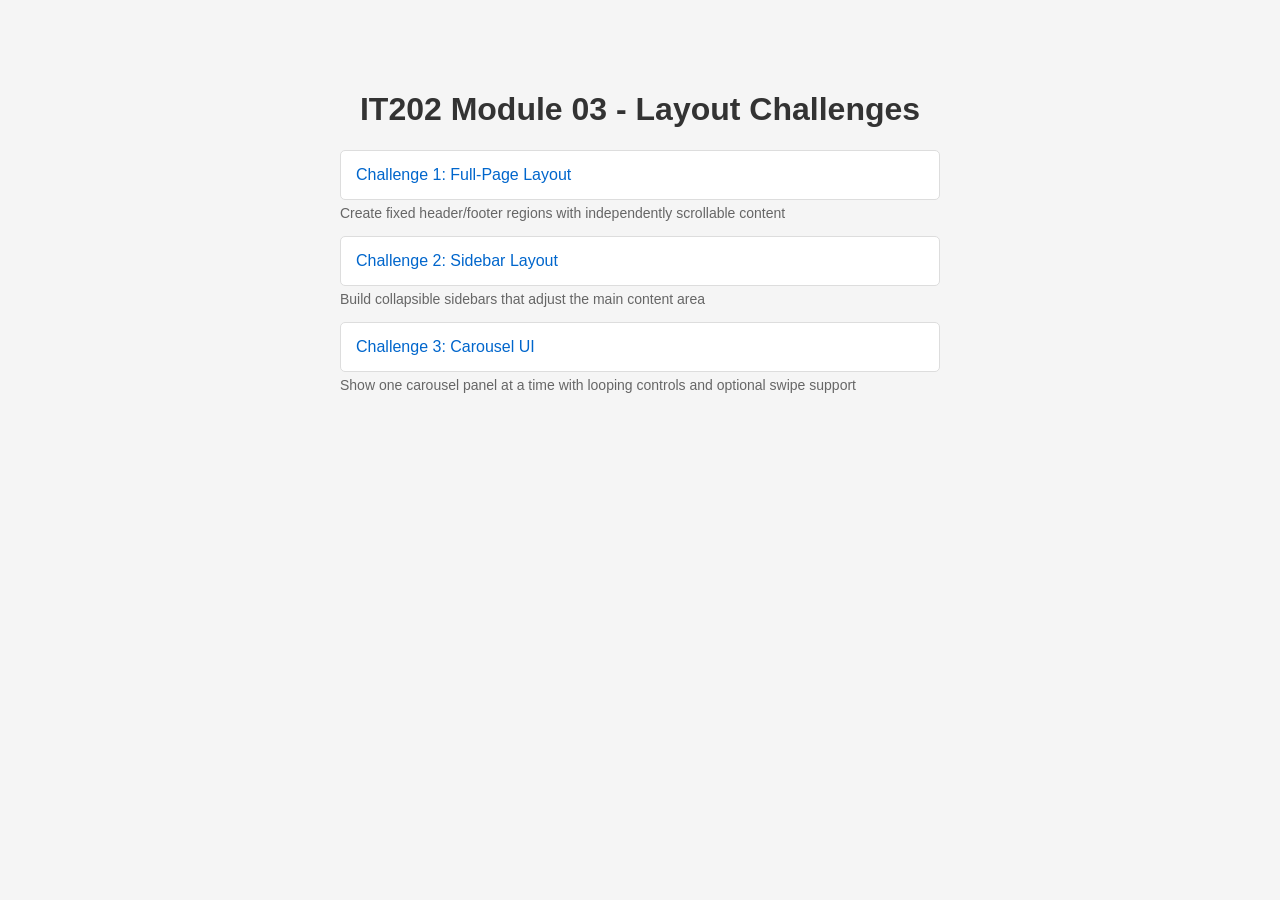
<file: public_html/m03/hw/index.html>
<!DOCTYPE html>
<html lang="en">
<head>
    <meta charset="UTF-8">
    <meta name="viewport" content="width=device-width, initial-scale=1.0">
    <title>IT202 Module 03 Challenges</title>
    <style>
        body {
            font-family: Arial, sans-serif;
            max-width: 600px;
            margin: 50px auto;
            padding: 20px;
            background-color: #f5f5f5;
        }

        h1 {
            text-align: center;
            color: #333;
        }

        .challenge-list {
            list-style: none;
            padding: 0;
        }

        .challenge-list li {
            margin-bottom: 15px;
        }

        .challenge-list a {
            display: block;
            padding: 15px;
            background-color: #fff;
            border: 1px solid #ddd;
            border-radius: 5px;
            text-decoration: none;
            color: #0066cc;
            font-size: 16px;
            transition: all 0.3s ease;
        }

        .challenge-list a:hover {
            background-color: #0066cc;
            color: white;
            box-shadow: 0 2px 8px rgba(0, 0, 0, 0.1);
        }

        .description {
            font-size: 14px;
            color: #666;
            margin-top: 5px;
        }
    </style>
</head>
<body>
    <h1>IT202 Module 03 - Layout Challenges</h1>
    <ul class="challenge-list">
        <li>
            <a href="challenge1.html">Challenge 1: Full-Page Layout</a>
            <div class="description">Create fixed header/footer regions with independently scrollable content</div>
        </li>
        <li>
            <a href="challenge2.html">Challenge 2: Sidebar Layout</a>
            <div class="description">Build collapsible sidebars that adjust the main content area</div>
        </li>
        <li>
            <a href="challenge3.html">Challenge 3: Carousel UI</a>
            <div class="description">Show one carousel panel at a time with looping controls and optional swipe support</div>
        </li>
    </ul>
</body>
</html>
</file>
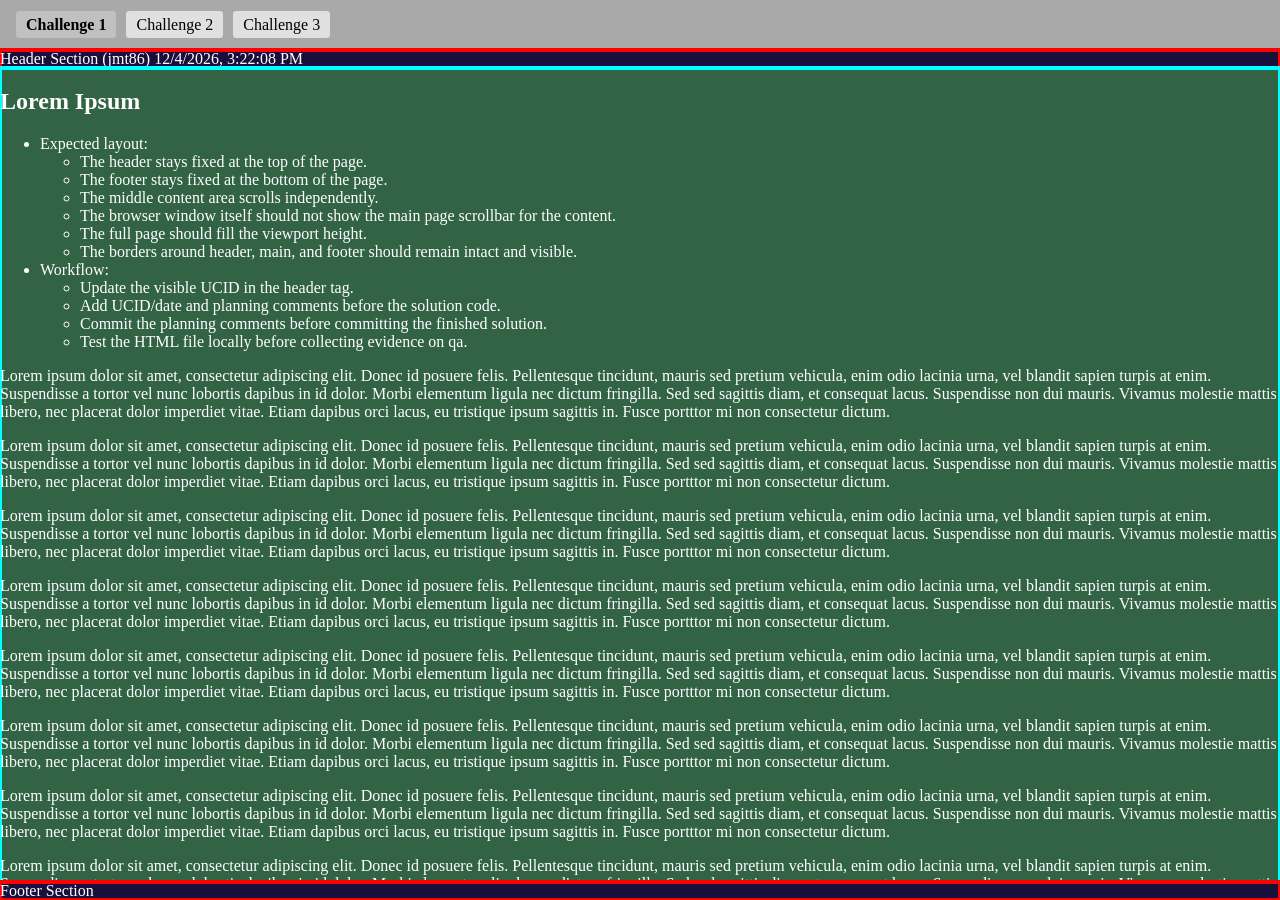
<file: public_html/m03/hw/challenge1.html>
<!--
Challenge 1: Full-Page Layout with Scrollable Content
-----------------------------------------------------
Requirements:
    Goal: edit the allowed style area to solve the fixed-layout challenge.

    Expected layout:
    1. The header stays fixed at the top of the page.
    2. The footer stays fixed at the bottom of the page.
    3. The middle content area scrolls independently.
    4. The browser window itself should not show the main page scrollbar for the content.
    5. The full page should fill the viewport height.
    6. The borders around header, main, and footer should remain intact and visible.

Workflow:
    1. Update the visible UCID in the header tag.
    2. Add UCID/date and planning comments before the solution code.
    3. Commit the planning comments before committing the finished solution.
    4. Test the HTML file locally before collecting evidence on qa.

Notes:
 - Edit only your UCID and the style block at the bottom of this file.
 - Do not edit styles.css, utils.js, or the page markup outside the allowed areas.
 - Any CSS approach is acceptable if the required behavior is accomplished.
-->

<!DOCTYPE html>
<html lang="en">

<head>
    <meta charset="UTF-8">
    <meta name="viewport" content="width=device-width, initial-scale=1.0">
    <title>Full-Page Layout </title>
    <link rel="stylesheet" href="styles.css">
</head>

<body class="challenge1">
    <nav>
        <ul>
            <li><a href="challenge1.html" class="active">Challenge 1</a></li>
            <li><a href="challenge2.html">Challenge 2</a></li>
            <li><a href="challenge3.html">Challenge 3</a></li>
        </ul>
    </nav>
    <header>Header Section (jmt86)</header>
    <main>
        <div class="content">
            <h2>Lorem Ipsum</h2>
            <section>
                <ul>
                    <li>Expected layout:
                        <ul>
                            <li>The header stays fixed at the top of the page.</li>
                            <li>The footer stays fixed at the bottom of the page.</li>
                            <li>The middle content area scrolls independently.</li>
                            <li>The browser window itself should not show the main page scrollbar for the content.</li>
                            <li>The full page should fill the viewport height.</li>
                            <li>The borders around header, main, and footer should remain intact and visible.</li>
                        </ul>
                    </li>
                    <li>Workflow:
                        <ul>
                            <li>Update the visible UCID in the header tag.</li>
                            <li>Add UCID/date and planning comments before the solution code.</li>
                            <li>Commit the planning comments before committing the finished solution.</li>
                            <li>Test the HTML file locally before collecting evidence on qa.</li>
                        </ul>
                    </li>
                </ul>
            </section>
            <p>Lorem ipsum dolor sit amet, consectetur adipiscing elit. Donec id posuere felis. Pellentesque tincidunt,
                mauris sed pretium vehicula, enim odio lacinia urna, vel blandit sapien turpis at enim. Suspendisse a
                tortor vel nunc lobortis dapibus in id dolor. Morbi elementum ligula nec dictum fringilla. Sed sed
                sagittis diam, et consequat lacus. Suspendisse non dui mauris. Vivamus molestie mattis libero, nec
                placerat dolor imperdiet vitae. Etiam dapibus orci lacus, eu tristique ipsum sagittis in. Fusce
                portttor mi non consectetur dictum.</p>
        </div>
    </main>

    <footer>Footer Section</footer>
    <script src="utils.js"></script>

    <style>

        /* =======================================================
           UCID / PLANNING COMMENTS
           Name: jmt86
           Date: June 22, 2026
           Approach: 
           1. Set the body height to exactly 100vh using flexbox 
              layout directed in a column configuration.
           2. Apply overflow: hidden to the body container to 
              eliminate the global system browser scrollbar.
           3. Allow the header, nav, and footer wrappers to hold 
              their exact structural sizes without shrinking down.
           4. Enforce flex-grow: 1 on the main element container 
              and set overflow-y: auto to completely isolate 
              scrolling behavior within the content box.
           ======================================================= */

           body.challenge1 {
            margin: 0;
            padding: 0;
            height: 100vh;
            display: flex;
            flex-direction: column;
            overflow: hidden;
           }

           nav, header, footer {
            flex-shrink: 0;
           }

           main {
            flex-grow: 1;
            overflow-y: auto;
            box-sizing: border-box;
           }
         </style>
</body>

    </html>
</file>
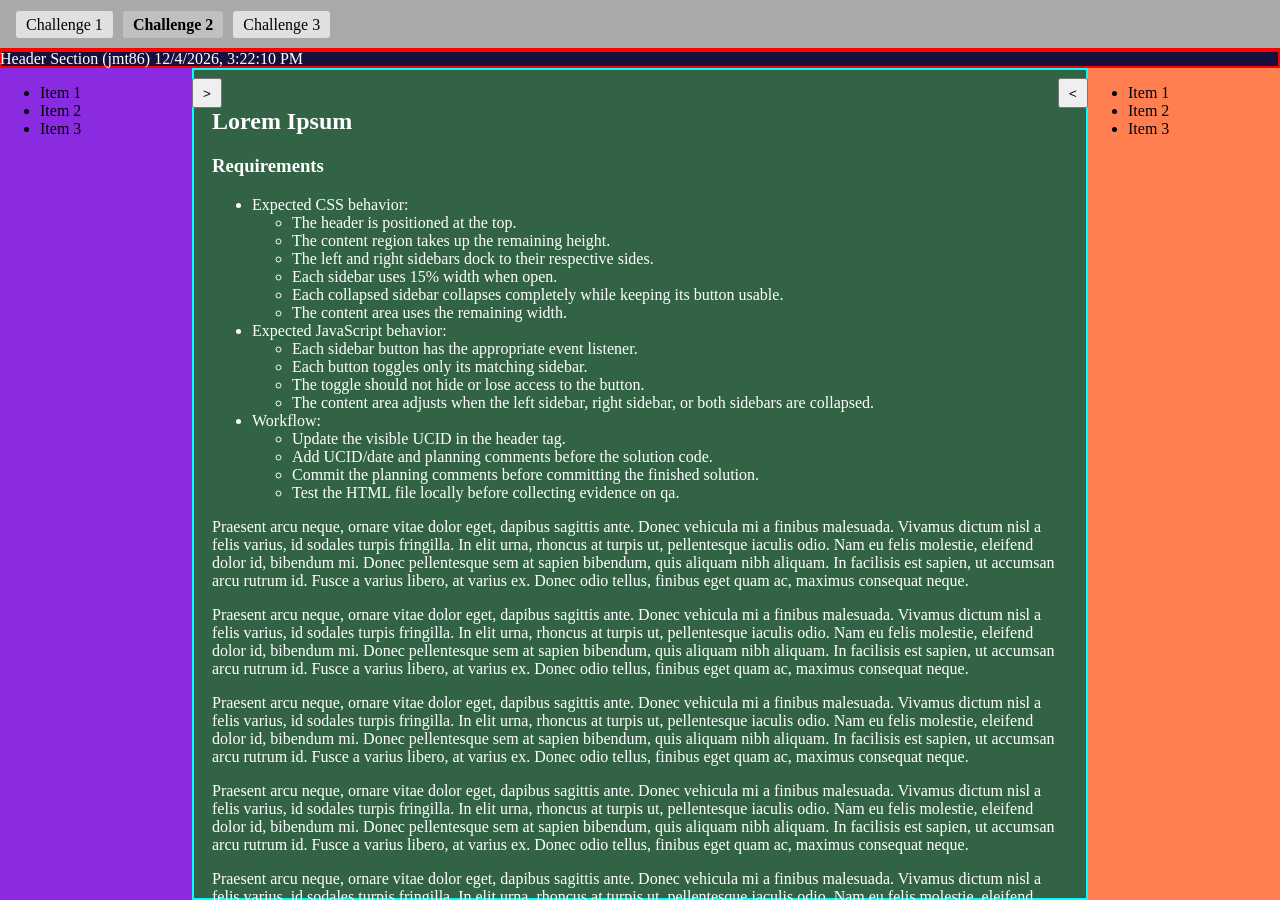
<file: public_html/m03/hw/challenge2.html>
<!--
Challenge 2: Sidebar Layout with Collapsing Sidebars
-----------------------------------------------------
Requirements:
    Goal: edit the allowed style and script areas to solve the sidebar layout and toggle challenge.

    Expected CSS behavior:
    1. The header is positioned at the top.
    2. The content region takes up the remaining height.
    3. The left and right sidebars dock to their respective sides.
    4. Each sidebar uses 15% width when open.
    5. Each collapsed sidebar collapses completely while keeping its button usable.
    6. The content area uses the remaining width.

    Expected JavaScript behavior:
    1. Each sidebar button has the appropriate event listener.
    2. Each button toggles only its matching sidebar.
    3. The toggle should not hide or lose access to the button.
    4. The content area adjusts when the left sidebar, right sidebar, or both sidebars are collapsed.

Workflow:
    1. Update the visible UCID in the header tag.
    2. Add UCID/date and planning comments before the solution code.
    3. Commit the planning comments before committing the finished solution.
    4. Test the HTML file locally before collecting evidence on qa.

Notes:
 - Edit only your UCID, the style block, and the script block at the bottom of this file.
 - Do not edit styles.css, utils.js, or the page markup outside the allowed areas.
 - Any CSS/JavaScript approach is acceptable if the required behavior is accomplished.
 - A collapsed sidebar must collapse completely, but the button must remain usable.

-->

<!DOCTYPE html>
<html lang="en">

<head>
    <meta charset="UTF-8">
    <meta name="viewport" content="width=device-width, initial-scale=1.0">
    <title>Sidebar Layout</title>
    <link rel="stylesheet" href="styles.css">
</head>

<body class="challenge2">
    <nav>
        <ul>
            <li><a href="challenge1.html">Challenge 1</a></li>
            <li><a href="challenge2.html" class="active">Challenge 2</a></li>
            <li><a href="challenge3.html">Challenge 3</a></li>
        </ul>
    </nav>
    <header>Header Section (jmt86)</header>
    <div class="container">
        <aside id="left-sidebar">
            <button>&gt;</button>
            <ul>
                <li>Item 1</li>
                <li>Item 2</li>
                <li>Item 3</li>
            </ul>
        </aside>

        <main class="content">
            <h2>Lorem Ipsum</h2>
            <section>
                <h3>Requirements</h3>
                <ul>
                    <li>Expected CSS behavior:
                        <ul>
                            <li>The header is positioned at the top.</li>
                            <li>The content region takes up the remaining height.</li>
                            <li>The left and right sidebars dock to their respective sides.</li>
                            <li>Each sidebar uses 15% width when open.</li>
                            <li>Each collapsed sidebar collapses completely while keeping its button usable.</li>
                            <li>The content area uses the remaining width.</li>
                        </ul>
                    </li>
                    <li>Expected JavaScript behavior:
                        <ul>
                            <li>Each sidebar button has the appropriate event listener.</li>
                            <li>Each button toggles only its matching sidebar.</li>
                            <li>The toggle should not hide or lose access to the button.</li>
                            <li>The content area adjusts when the left sidebar, right sidebar, or both sidebars are collapsed.</li>
                        </ul>
                    </li>
                    <li>Workflow:
                        <ul>
                            <li>Update the visible UCID in the header tag.</li>
                            <li>Add UCID/date and planning comments before the solution code.</li>
                            <li>Commit the planning comments before committing the finished solution.</li>
                            <li>Test the HTML file locally before collecting evidence on qa.</li>
                        </ul>
                    </li>
                </ul>
            </section>
            <p>Praesent arcu neque, ornare vitae dolor eget, dapibus sagittis ante. Donec vehicula mi a finibus
                malesuada. Vivamus dictum nisl a felis varius, id sodales turpis fringilla. In elit urna, rhoncus at
                turpis ut, pellentesque iaculis odio. Nam eu felis molestie, eleifend dolor id, bibendum mi. Donec
                pellentesque sem at sapien bibendum, quis aliquam nibh aliquam. In facilisis est sapien, ut accumsan
                arcu rutrum id. Fusce a varius libero, at varius ex. Donec odio tellus, finibus eget quam ac, maximus
                consequat neque.</p>
        </main>

        <aside id="right-sidebar">
            <button>&lt;</button>
            <ul>
                <li>Item 1</li>
                <li>Item 2</li>
                <li>Item 3</li>
            </ul>
        </aside>
    </div>

    <script src="utils.js"></script>

    <script>
        /* =======================================================
           UCID / PLANNING COMMENTS (JAVASCRIPT)
           Name: jmt86
           Date: June 22, 2026
           Approach:
           1. Select left and right sidebar DOM container nodes.
           2. Extract the button triggers inside each respective container.
           3. Attach click event listeners that toggle a ".collapsed" class.
           4. Programmatically update button arrows to match open/closed states.
           ======================================================= */

        document.addEventListener("DOMContentLoaded", () => {
            const leftSidebar = document.getElementById("left-sidebar");
            const rightSidebar = document.getElementById("right-sidebar");
            
            const leftBtn = leftSidebar.querySelector("button");
            const rightBtn = rightSidebar.querySelector("button");

            leftBtn.addEventListener("click", () => {
                leftSidebar.classList.toggle("collapsed");
                // Flip arrow visual indication
                leftBtn.innerHTML = leftSidebar.classList.contains("collapsed") ? "&lt;" : "&gt;";
            });

            rightBtn.addEventListener("click", () => {
                rightSidebar.classList.toggle("collapsed");
                // Flip arrow visual indication
                rightBtn.innerHTML = rightSidebar.classList.contains("collapsed") ? "&gt;" : "&lt;";
            });
        });
    </script>

    <style>
        /* =======================================================
           UCID / PLANNING COMMENTS (CSS)
           Name: jmt86
           Date: June 22, 2026
           Approach:
           1. Turn body into a vertical layout grid container filling 100vh viewport space.
           2. Turn the inner layout structural .container wrapper into a horizontal flexbox row.
           3. Fix sidebars to width: 15% when open, shifting contents to overflow: visible.
           4. Apply width: 0 and overflow: hidden via a utility .collapsed helper rule.
           5. Use position: absolute on buttons so they poke out cleanly when structural width collapses.
           ======================================================= */

        body.challenge2 {
            margin: 0;
            padding: 0;
            height: 100vh;
            display: flex;
            flex-direction: column;
        }

        nav, header {
            flex-shrink: 0;
        }

        .container {
            display: flex;
            flex-grow: 1;
            width: 100%;
            position: relative;
            overflow: hidden;
        }

        aside {
            width: 15%;
            flex-shrink: 0;
            position: relative; /* Allows nested button tracking pin points */
            transition: width 0.3s cubic-bezier(0.25, 0.8, 0.25, 1);
            box-sizing: border-box;
        }

        /* Enforce absolute closure while saving button accessibility */
        aside.collapsed {
            width: 0 !important;
        }

        /* Keep list elements clean from overlapping during narrow animations */
        aside ul {
            width: 100%;
            min-width: 120px; 
            box-sizing: border-box;
            transition: opacity 0.2s ease;
        }

        aside.collapsed ul {
            opacity: 0;
            pointer-events: none;
        }

        /* Absolute placement to keep toggle triggers accessible outside zero-width frames */
        #left-sidebar button {
            position: absolute;
            right: -30px;
            top: 10px;
            z-index: 10;
            width: 30px;
            height: 30px;
        }

        #right-sidebar button {
            position: absolute;
            left: -30px;
            top: 10px;
            z-index: 10;
            width: 30px;
            height: 30px;
        }

        /* Central workspace element scales up dynamically to claim structural vacancy */
        main.content {
            flex-grow: 1;
            overflow-y: auto;
            padding: 20px;
            box-sizing: border-box;
        }
    </style>
</body>

</html>
</file>
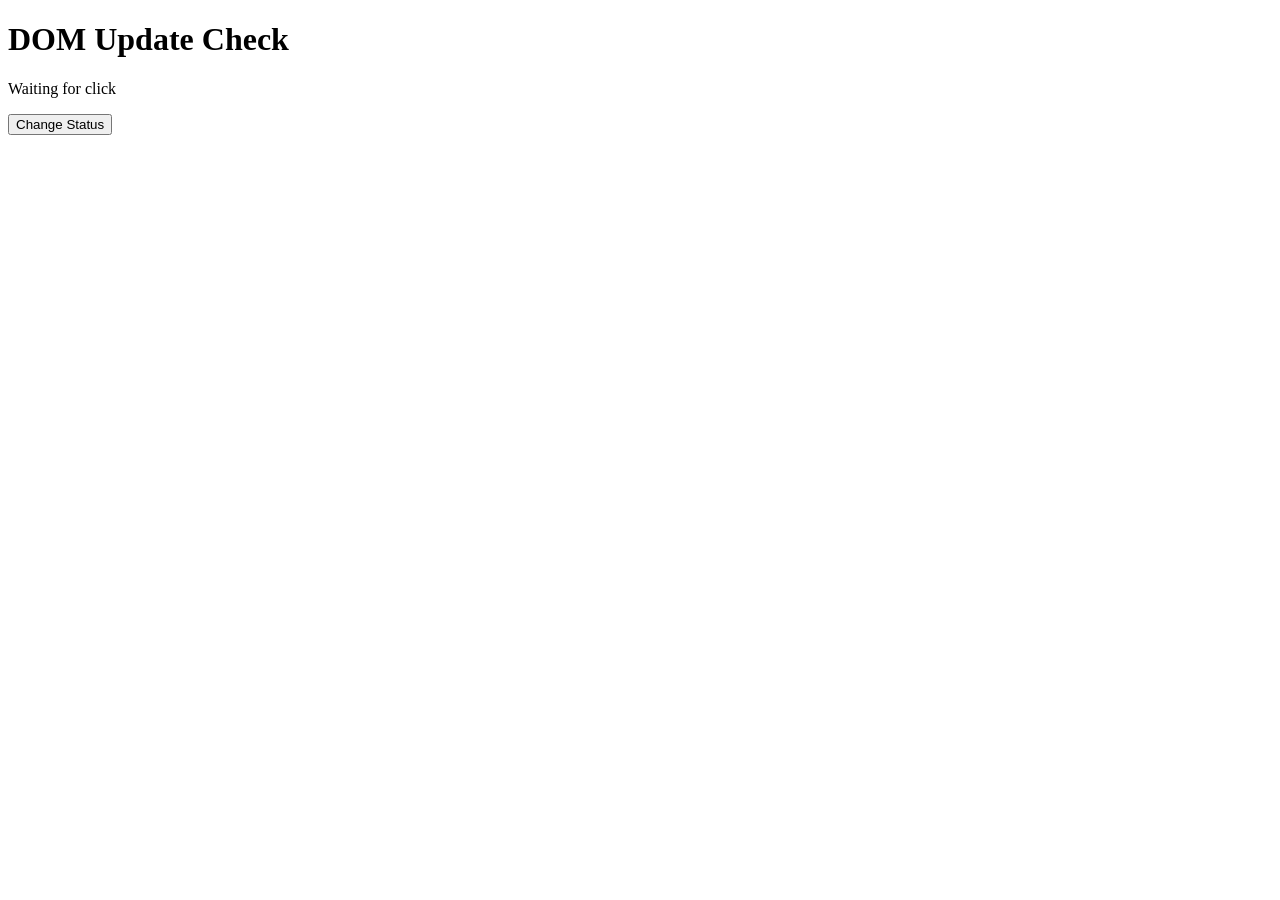
<file: public_html/m03/lessons/button.html>
<!doctype html>
<html lang="en">

<head>
    <meta charset="UTF-8">
    <title>DOM Update Check</title>
    <script defer src="status.js">
        
    </script>
</head>

<body>
    <main>
        <h1>DOM Update Check</h1>
        <p id="status">Waiting for click</p>
        <button id="changeStatus" type="button">Change Status</button>
    </main>


</body>

</html>
</file>
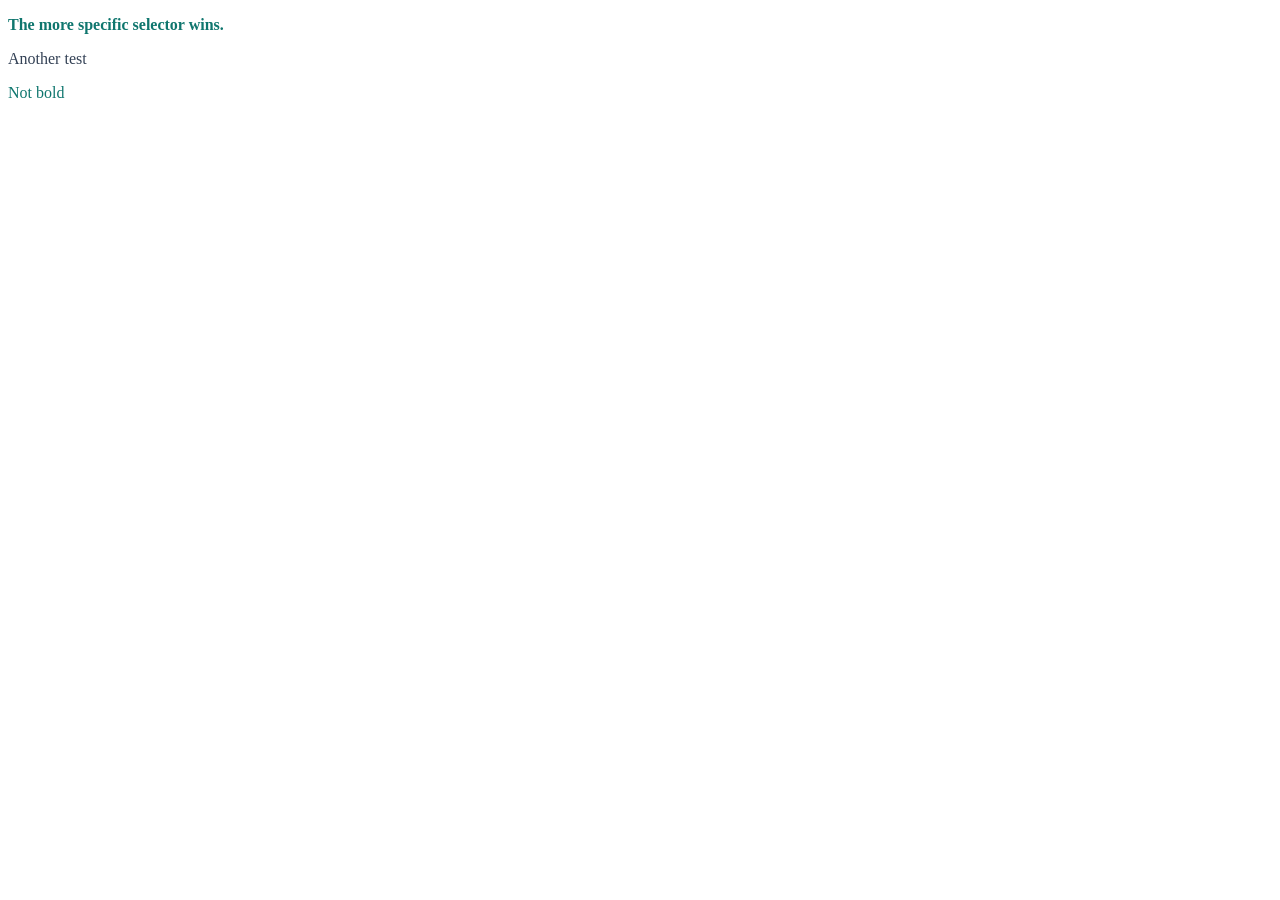
<file: public_html/m03/lessons/cascade.html>
<!doctype html>
<html lang="en">
<head>
  <meta charset="UTF-8">
  <title>Cascade And Specificity</title>
  <style>
    p {
      color: #334155;
    }

    .status-message {
      color: #0f766e;
    }

    .page-shell .status-message {
      font-weight: bold;
    }
  </style>
</head>
<body>
  <main class="page-shell">
    <p class="status-message">The more specific selector wins.</p>
    <p>Another test</p>
  </main>
  <footer>
    <p class="status-message">Not bold</p>
  </footer>
</body>
</html>
</file>
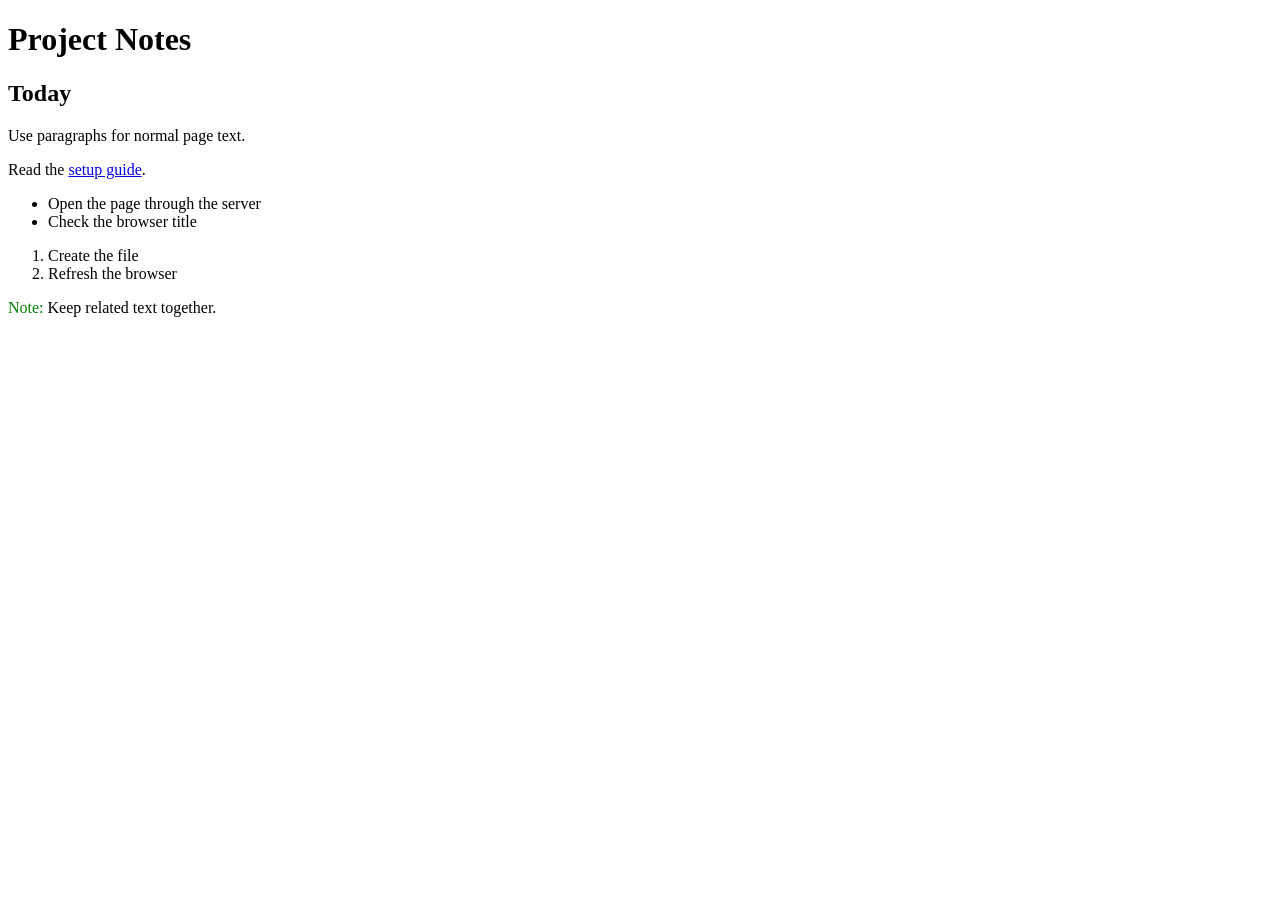
<file: public_html/m03/lessons/common-elements.html>
<!doctype html>
<html lang="en">
<head>
  <meta charset="UTF-8">
  <title>Common Content Elements</title>
  <style>
    .label{
        color: green;
    }
  </style>
</head>
<body>
  <main>
    <h1>Project Notes</h1>
    <h2>Today</h2>

    <p>Use paragraphs for normal page text.</p>

    <p>
      Read the
      <a href="/docs/setup.html">setup guide</a>.
    </p>

    <ul>
      <li>Open the page through the server</li>
      <li>Check the browser title</li>
    </ul>

    <ol>
      <li>Create the file</li>
      <li>Refresh the browser</li>
    </ol>

    <div class="notice">
      <span class="label">Note:</span>
      Keep related text together.
    </div>
  </main>
</body>
</html>
</file>
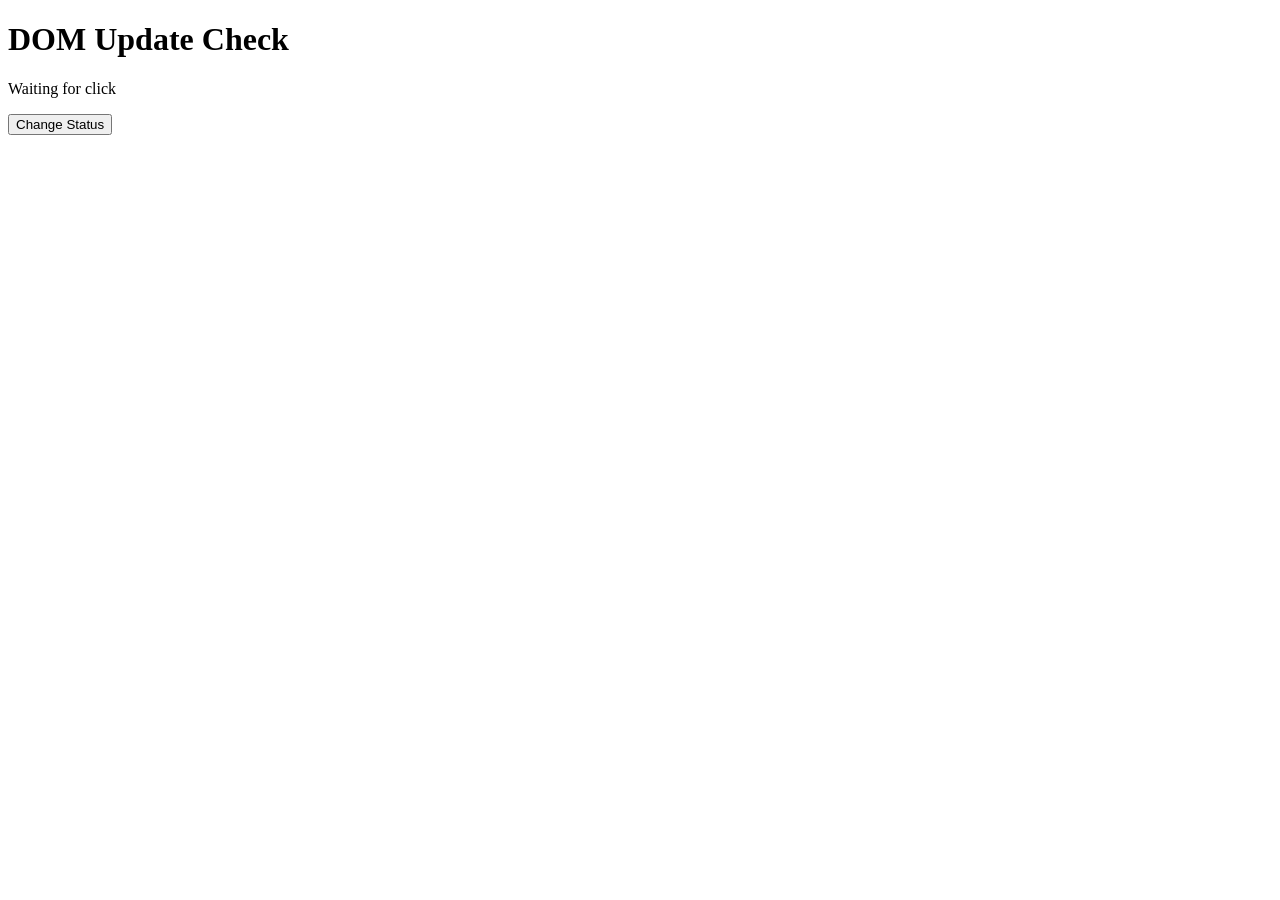
<file: public_html/m03/lessons/dom-update.html>
<!doctype html>
<html lang="en">
<head>
  <meta charset="UTF-8">
  <title>DOM Update Check</title>
</head>
<body>
  <main>
    <h1>DOM Update Check</h1>
    <p id="status">Waiting for click</p>
    <button id="changeStatus" type="button">Change Status</button>
  </main>

  <script>
    const status = document.querySelector("#status");
    const button = document.querySelector("#changeStatus");

    // Confirms both selectors found an element.
    console.log(status, button);

    button.addEventListener("click", function () {
      status.textContent = "Button clicked!";
    });
  </script>
</body>
</html>
</file>
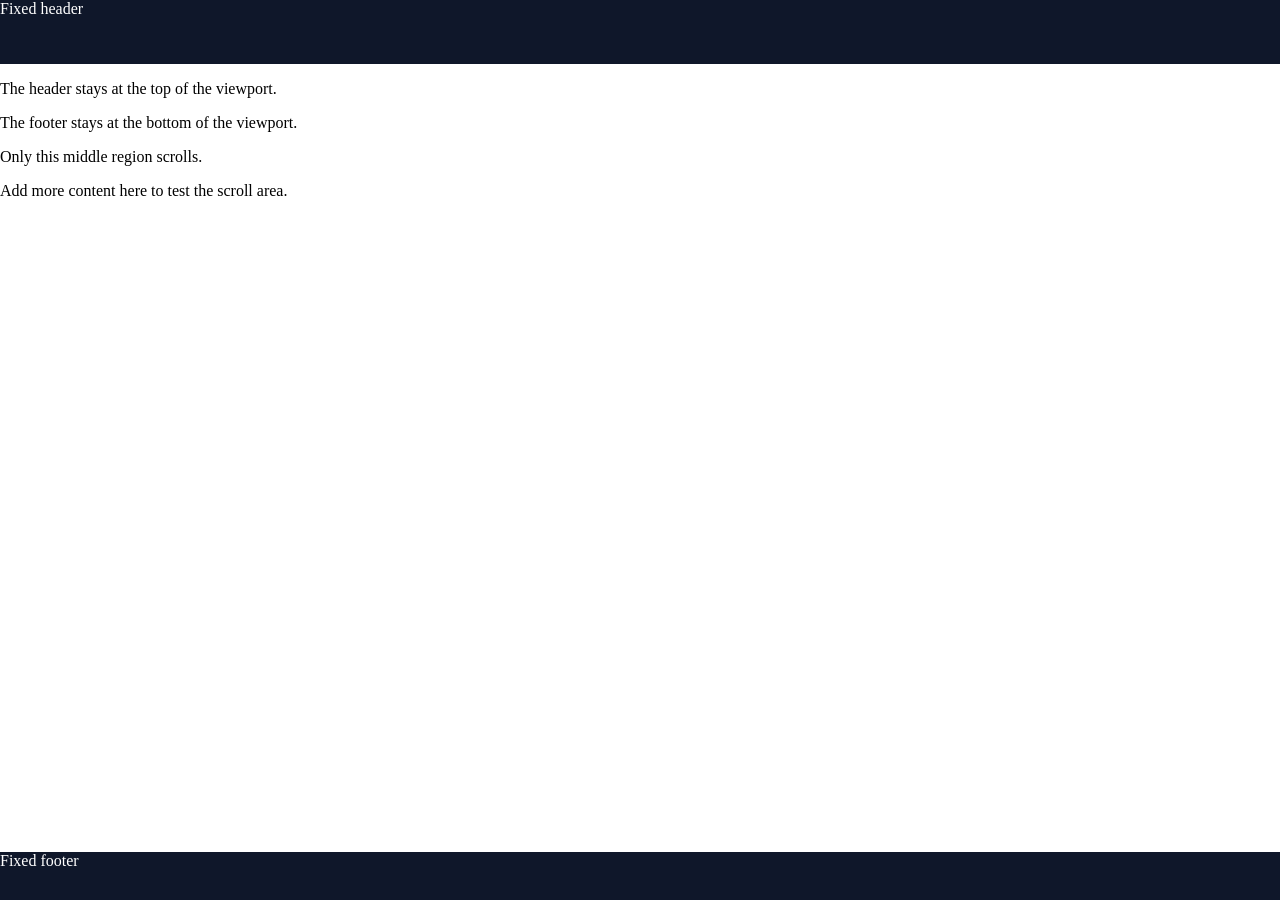
<file: public_html/m03/lessons/fixed-layout.html>
<!doctype html>
<html lang="en">
<head>
  <meta charset="UTF-8">
  <title>Fixed Header</title>
  <style>
    body {
      margin: 0;
      overflow:hidden;
    }

    .site-header {
      position: fixed;
      top: 0;
      left: 0;
      right: 0;
      height: 4rem;
      background: #0f172a;
      color: white;
    }
    .site-footer {
      position: fixed;
      bottom: 0;
      left: 0;
      right: 0;
      height: 3rem;
      background: #0f172a;
      color: white;
    }

    .page-content {
      height: calc(100vh - 7rem);
      margin-top: 4rem;
      margin-bottom: 3rem;
      overflow: auto;
    }
  </style>
</head>
<body>
  <header class="site-header">Fixed header</header>
  <main class="page-content">
    <p>The header stays at the top of the viewport.</p>
    <p>The footer stays at the bottom of the viewport.</p>
    <p>Only this middle region scrolls.</p>
    <p>Add more content here to test the scroll area.</p>

    
  </main>
  <footer class="site-footer">Fixed footer</footer>
</body>
</html>
</file>
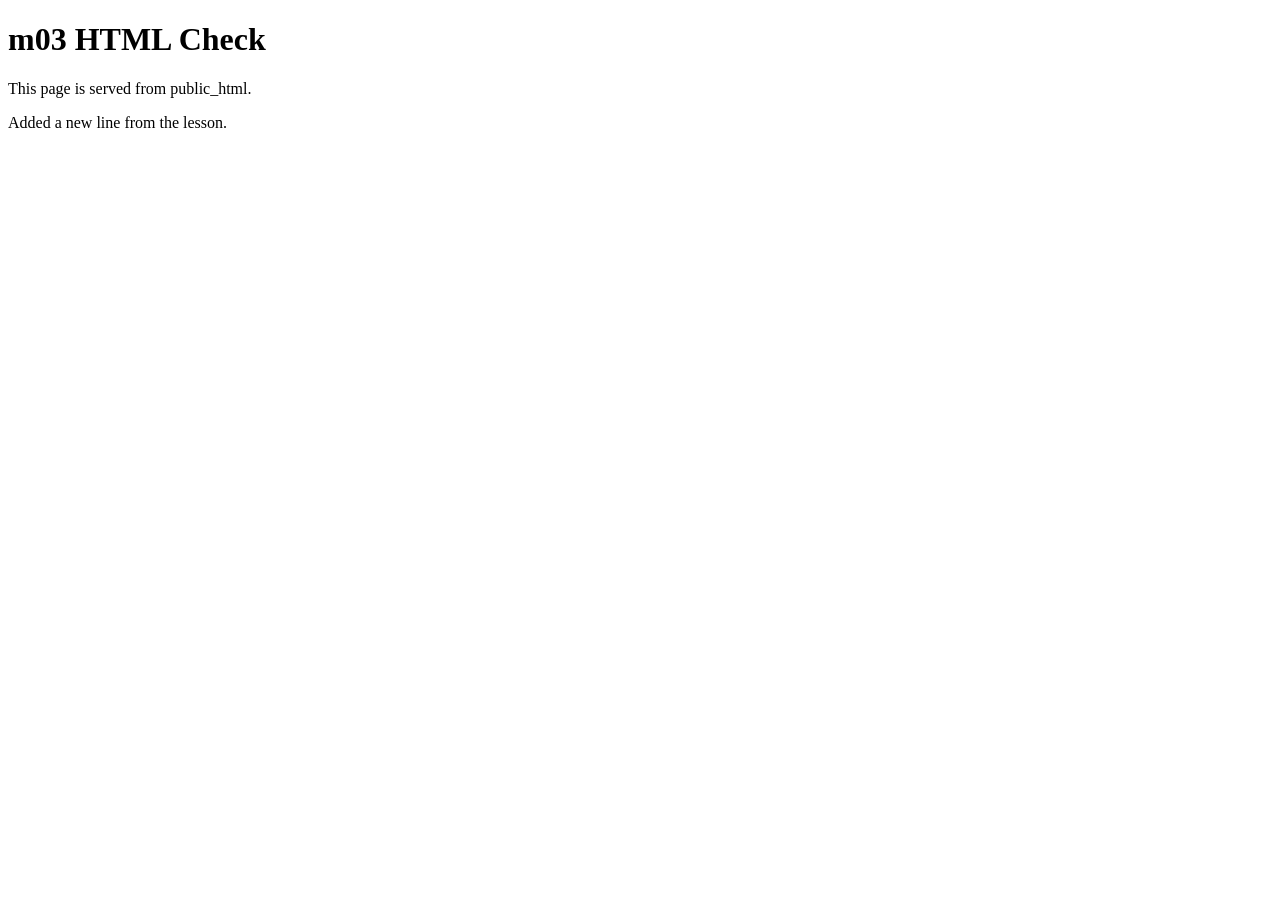
<file: public_html/m03/lessons/html-structure.html>
<!doctype html>
<html lang="en">
  <head>
    <meta charset="UTF-8">
    <meta name="description" content="Practice page for HTML structure">
    <title>HTML Structure Check Edited</title>
  </head>
  <body>
    <main>
      <h1>m03 HTML Check</h1>
      <p>This page is served from public_html.</p>
      <p>Added a new line from the lesson.</p>
    </main>
  </body>
</html>
</file>
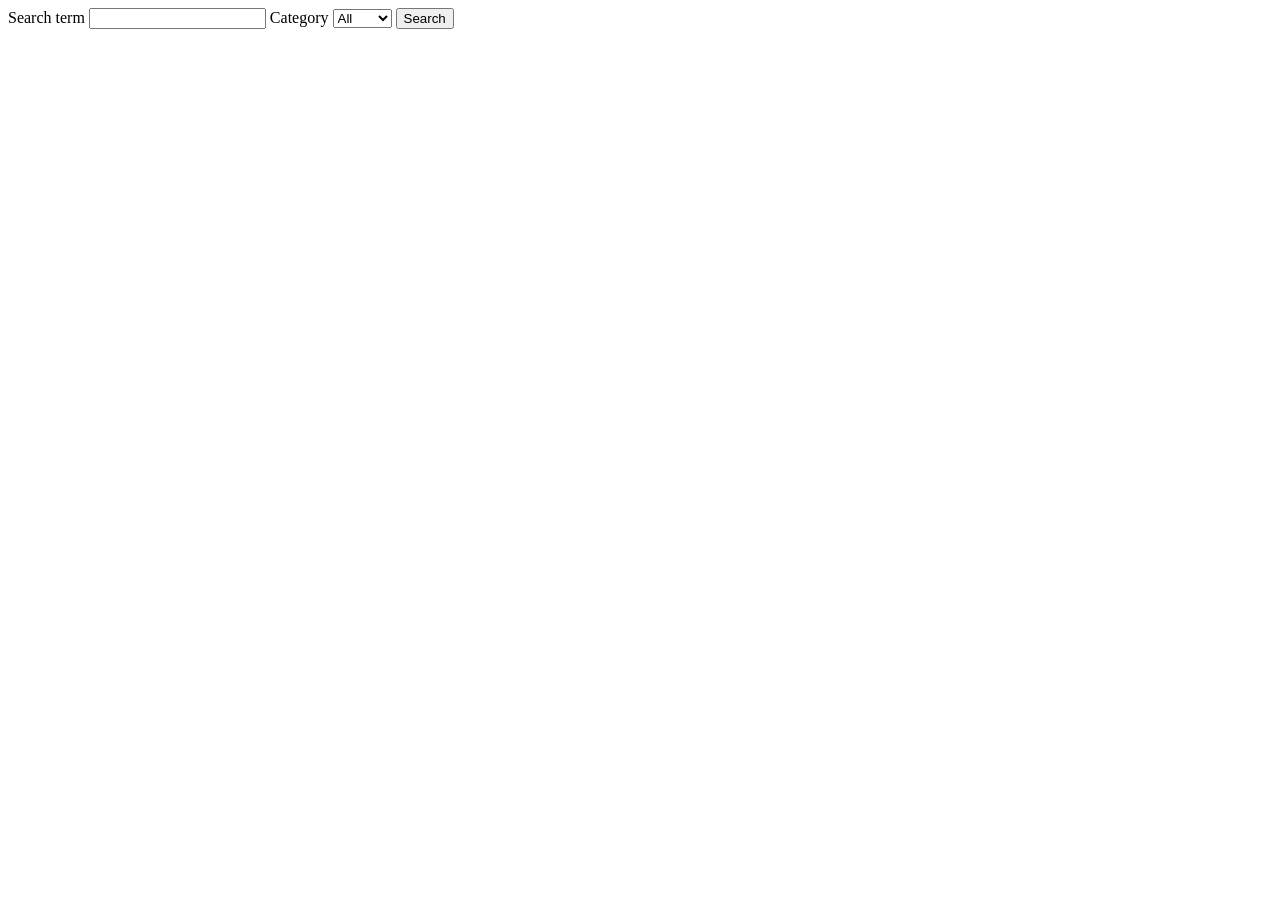
<file: public_html/m03/lessons/input-types.html>
<!doctype html>
<html lang="en">
<head>
  <meta charset="UTF-8">
  <title>Input Types And Attributes</title>
</head>
<body>
  <form method="GET">
    <label for="term">Search term</label>
    <input id="term" name="term" type="search" required>

    <label for="category">Category</label>
    <select id="category" name="category">
      <option value="all">All</option>
      <option value="php">PHP</option>
      <option value="html">HTML</option>
    </select>

    <button type="submit">Search</button>
  </form>
</body>
</html>
</file>
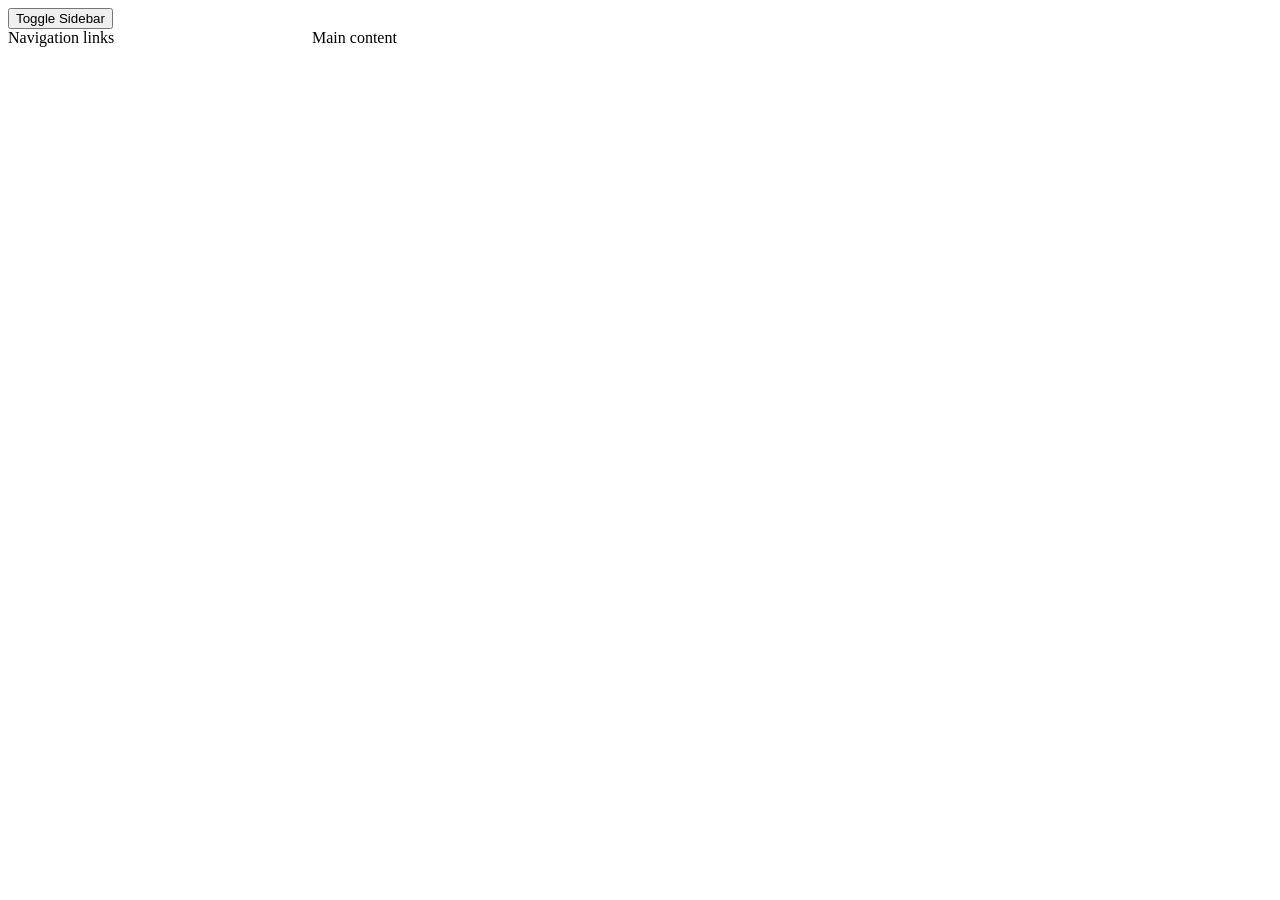
<file: public_html/m03/lessons/left-sidebar.html>
<!doctype html>
<html lang="en">
<head>
  <meta charset="UTF-8">
  <title>Toggle State With Classes</title>
  <style>
    .layout {
      display: grid;
      grid-template-columns: 18rem 1fr;
      gap: 1rem;
    }

    .layout.left-collapsed {
      grid-template-columns: 3.5rem 1fr;
    }

    #leftPanel.is-collapsed {
      overflow: hidden;
      white-space: nowrap;
    }
  </style>
</head>
<body>
  <button id="leftToggle" type="button">Toggle Sidebar</button>

  <div class="layout">
    <aside id="leftPanel">Navigation links</aside>
    <main>Main content</main>
  </div>

  <script>
    const button = document.querySelector("#leftToggle");
    const panel = document.querySelector("#leftPanel");
    const layout = document.querySelector(".layout");

    if (button && panel && layout) {
      button.addEventListener("click", function () {
        panel.classList.toggle("is-collapsed");
        layout.classList.toggle("left-collapsed");
      });
    }
  </script>
</body>
</html>
</file>
<file: public_html/m03/hw/styles.css>
/* Do not make any edits to this file*/
html,body {
    margin: 0 !important;
    padding: 0 !important;
    box-sizing: border-box !important;
}

.challenge1,
.challenge2,
.challenge3 {

    /* same header, footer, main across challenges*/
    header,
    footer {
        background-color: #190f3d !important;
        color: white !important;
        outline: 2px solid red !important;
        box-shadow: 0 0 0 2px red inset !important;
    }

    main {
        background: #326345 !important;
        color: white !important;
        outline: 2px solid cyan !important;
        box-shadow: 0 0 0 2px cyan inset !important;
    }

    /* same nav across challenges*/
    nav {
        background-color: darkgray !important;
        padding: 1em !important;
    }

    nav ul {
        display: flex !important;
        gap: 10px !important;
        padding: 0 !important;
        margin: 0 !important;
    }

    nav ul li {
        list-style: none !important;
    }

    nav ul li a {
        text-decoration: none !important;
        padding: 5px 10px !important;
        background-color: #e0e0e0 !important;
        border-radius: 3px !important;
        color: black !important;
    }

    nav ul li a.active {
        background-color: #c0c0c0 !important;
        font-weight: bold !important;
    }

    nav ul li a:hover {
        background-color: #d0d0d0 !important;
    }
}

.challenge3 .panel {
    background-color: aqua !important;
}

.challenge2 #left-sidebar {
    background-color: blueviolet !important;
}

.challenge2 #right-sidebar {
    background-color: coral !important;
}
</file>
